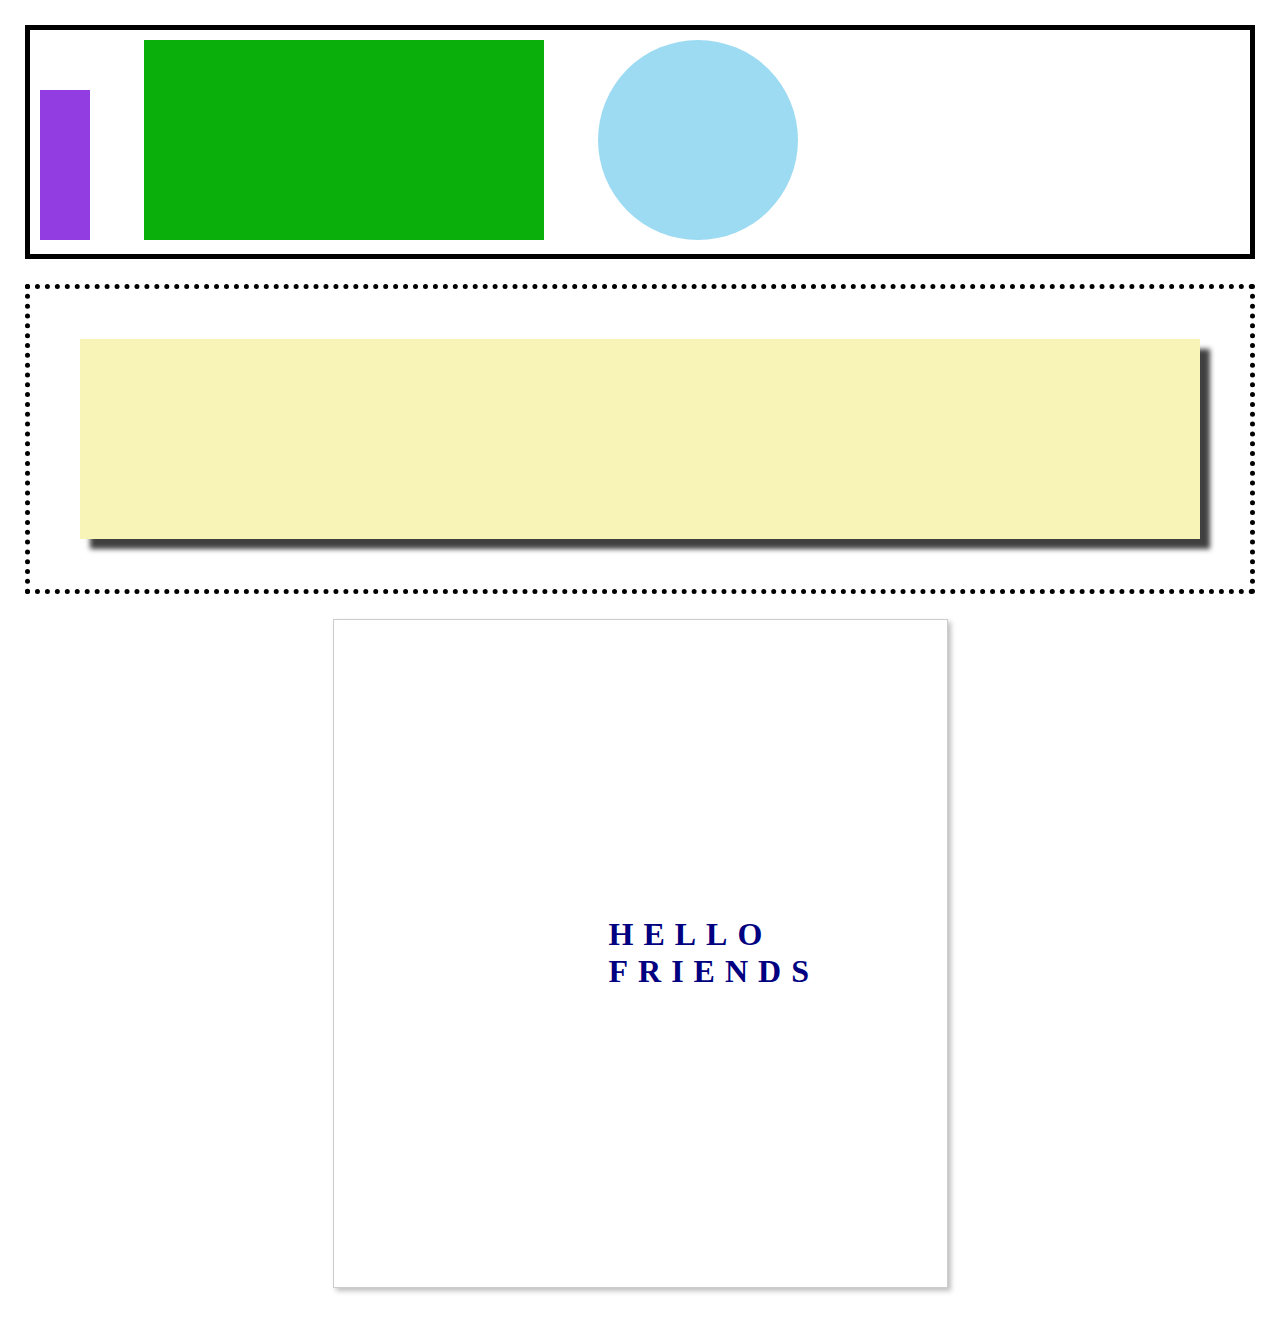
<file: second/index.html>
<!-- Put your HTML HERE, make sure to connect your index.css sheet -->
<!DOCTYPE html>
<html>
  <head>
    <title> Second - Solution </title>
    <link rel="stylesheet" href="index.css" />
  </head>

  <body>
    <div class="container-one">
      <div class="square-one">
        
      </div>
      <div class="square-two">
        
      </div>
      <div class="circle-one">
        
      </div>
    </div>
    <div class="container-two">
        <div class="box-shadow">
          
        </div>
    </div>
    <div class="container-three">
      <h1>HELLO FRIENDS</h1>
    </div>
  </body>
</html>
</file>
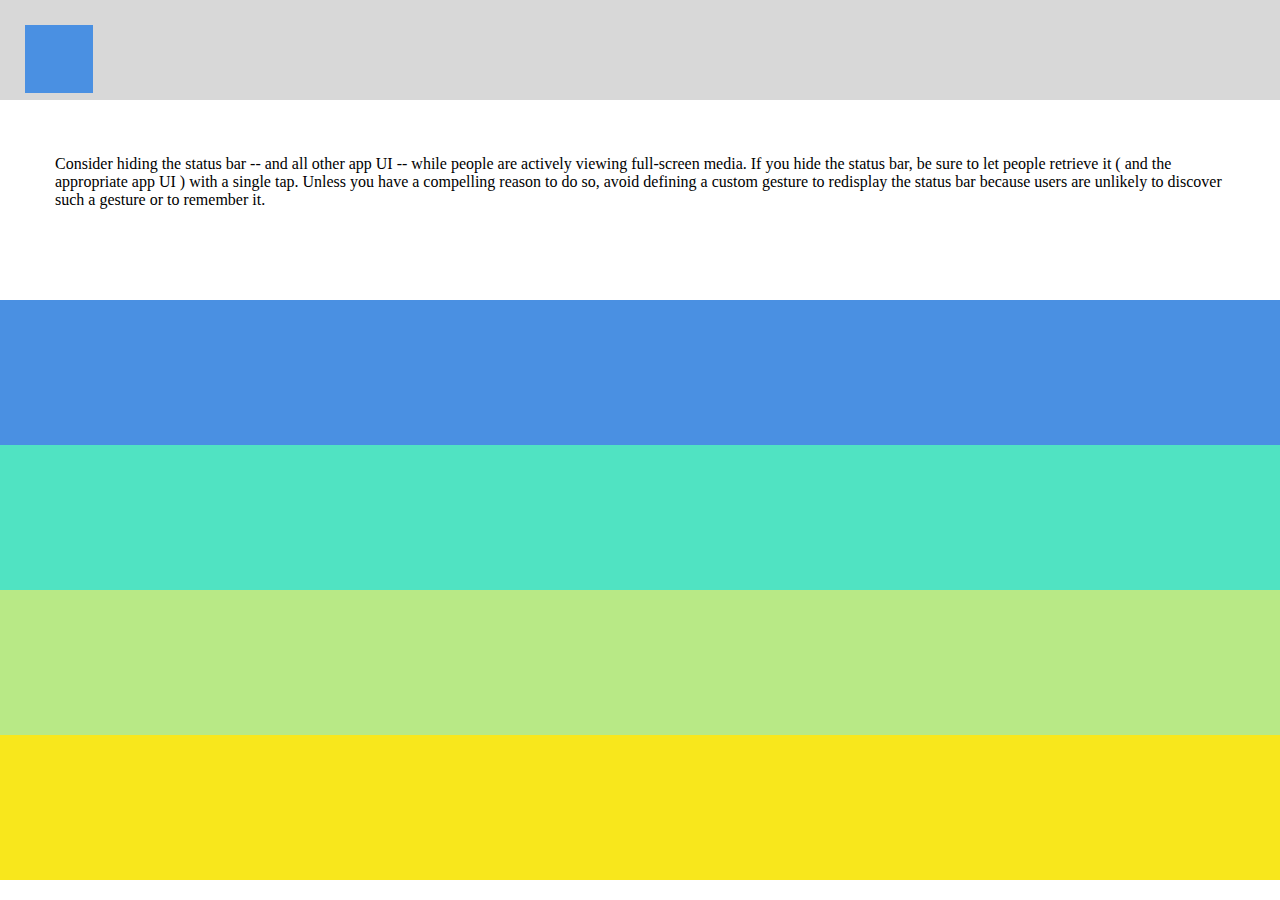
<file: third/index.html>
<!-- Put your HTML HERE, make sure to connect your index.css sheet -->
<!DOCTYPE html>
<html>

<head>
  <title> Third - Solution </title>
  <link rel="stylesheet" href="index.css" />
</head>

<body>
  <div class="row row-1">
    <div class="row-1-div"></div>
  </div>

  <div class="row-big row-2">
    <span class="row-2-span">
      Consider hiding the status bar -- and all other app UI -- while people are actively viewing full-screen media. If
      you hide the status bar, be sure to let people retrieve it ( and the appropriate app UI ) with a single tap.
      Unless you have a compelling reason to do so, avoid defining a custom gesture to redisplay the status bar because
      users are unlikely to discover such a gesture or to remember it.
    </span>
  </div>

  <div class="row row-3"></div>
  <div class="row row-4"></div>
  <div class="row row-5"></div>
  <div class="row row-6"></div>
</body>

</html>
</file>
<file: second/index.css>
body {
  margin: 0;
  padding: 25px;
}


.container-one {
  width: 100%;
  border: 5px solid black;
  padding: 10px;
  box-sizing: border-box ;
}

.square-one {
  height: 150px;
  width: 50px;
  background-color: rgb(146, 61, 226);
  display: inline-block;
}
.square-two {
  height: 200px;
  width: 400px;
  display: inline-block;
  background-color: rgb(11, 175, 11);
  margin: 0 50px;
}
.circle-one {
  height: 200px;
  width: 200px;
  border-radius: 50%;
  background-color: rgb(157, 219, 243);
  display: inline-block;
}

.container-two {
  width: 100%;
  border: 5px dotted black;
  padding: 50px;
  box-sizing: border-box ;
  margin-top: 25px; 
}

.box-shadow {
  width: 100%;
  height: 200px;
  background-color: rgb(248, 243, 182);
  -webkit-box-shadow: 10px 10px 5px 0px rgba(0,0,0,0.75);
  -moz-box-shadow: 10px 10px 5px 0px rgba(0,0,0,0.75);
  box-shadow: 10px 10px 5px 0px rgba(0,0,0,0.75);
}

.container-three {
  width: 50%;
  border: 1px solid #ccc;
  background-color: white;
  padding: 275px;
  box-sizing: border-box ;
  margin: 25px auto; 
  -webkit-box-shadow: 3px 3px 5px 0px rgba(0,0,0,0.25);
  -moz-box-shadow: 3px 3px 5px 0px rgba(0,0,0,0.25);
  box-shadow: 3px 3px 5px 0px rgba(0,0,0,0.25);
}

.container-three h1 {
  width: 100%;
  text-align: center;
  color: navy;
  letter-spacing: 10px;
}
</file>
<file: third/index.css>
body, html {
  margin: 0;
  padding: 0;
}

.row {
  height: 100px;
  width: 100%;
}

.row-big {
  height: 200px;
  width: 100%;
}

.row-1 {
  background-color: #D8D8D8;
  padding: 25px;
  box-sizing: border-box;
}

.row-1-div {
  width: 68px;
  height: 68px;
  background-color: #4A90E2;
}

.row-2 {
  background-color: #fff;
  box-sizing: border-box;
  padding: 55px;
}

.row-3 {
  background-color: #4A90E2;
  height: 145px;
  width: 100%;
}

.row-4 {
  background-color: #50E3C2;
  height: 145px;
  width: 100%;
}

.row-5 {
  background-color: #B8E986;
  height: 145px;
  width: 100%;
}

.row-6 {
  background-color: #F8E71C;
  height: 145px;
  width: 100%;
}
</file>
